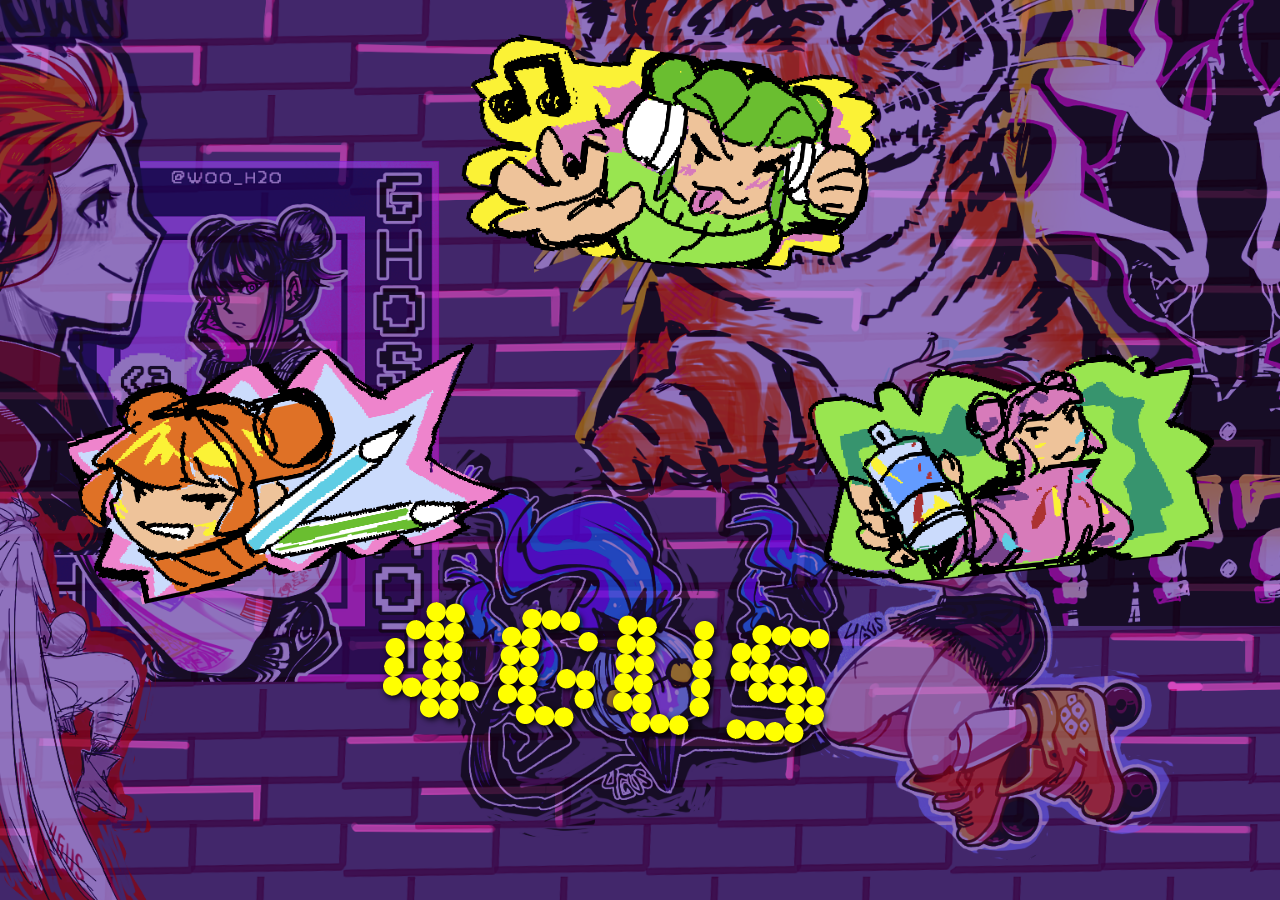
<file: index.html>
<!doctype html>
<html lang="en">
  <head>
    <meta charset="utf-8">
    <meta name="viewport" content="width=device-width, initial-scale=1">
    <title>Página de Agus</title>
    <link href="https://cdn.jsdelivr.net/npm/bootstrap@5.3.3/dist/css/bootstrap.min.css" rel="stylesheet" integrity="sha384-QWTKZyjpPEjISv5WaRU9OFeRpok6YctnYmDr5pNlyT2bRjXh0JMhjY6hW+ALEwIH" crossorigin="anonymous">
    <link href="estilomural.css" rel="stylesheet">
  </head>
  <body class="bg1">

      <a href="pieza.html"> <img src= "img/GRAFFITI 2.png" class="pieza a1">
      <a href="musica.html"> <img src= "img/GRAFFITI1.png"  class="pieza a2">
      <a href="mural.html"> <img src= "img/GRAFFITI 3.png"  class="pieza a3">
        
     <p class="txt2 t5">4GUS</p>



     <script src="https://cdn.jsdelivr.net/npm/bootstrap@5.3.3/dist/js/bootstrap.bundle.min.js" integrity="sha384-YvpcrYf0tY3lHB60NNkmXc5s9fDVZLESaAA55NDzOxhy9GkcIdslK1eN7N6jIeHz" crossorigin="anonymous"></script>
  </body>
</html>
</file>
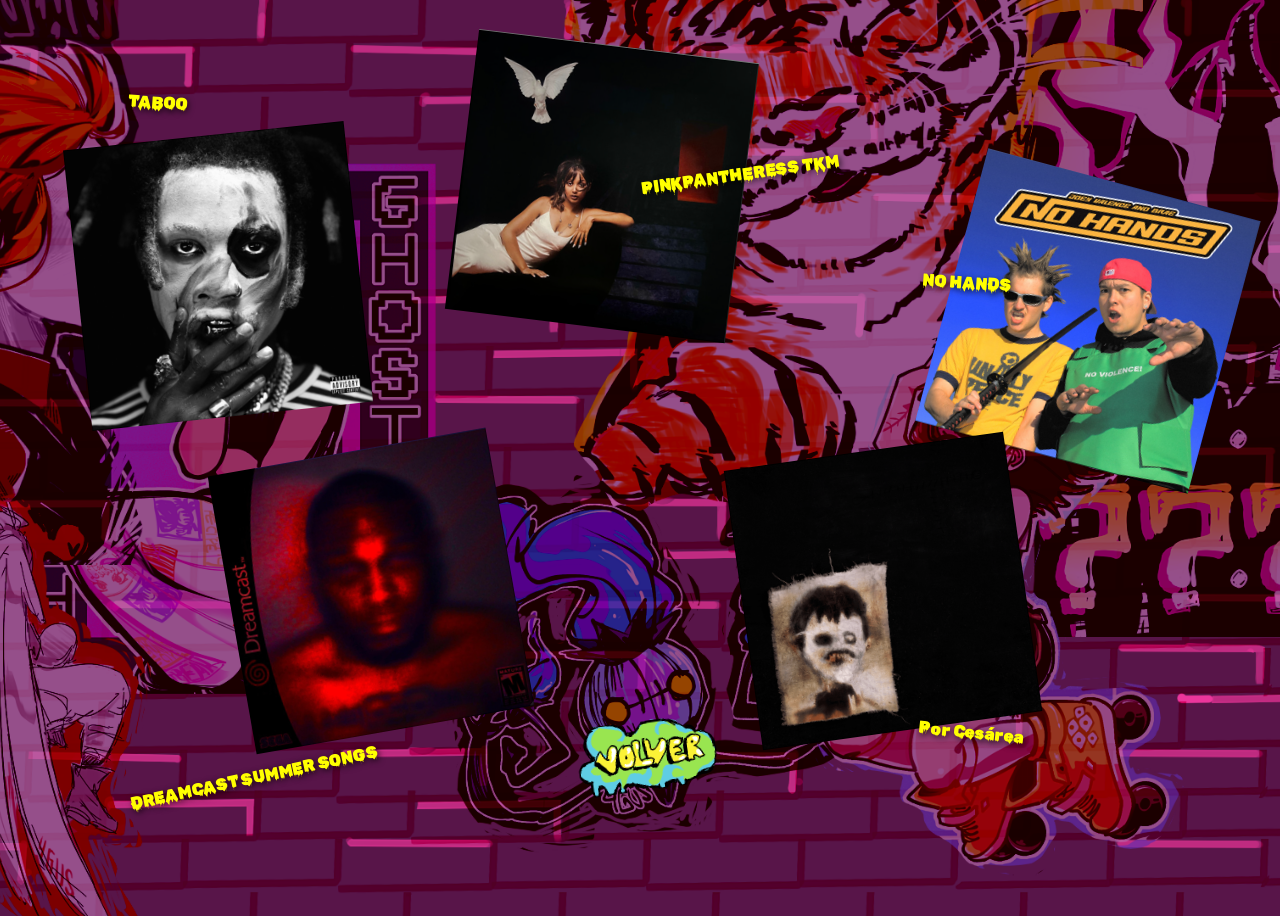
<file: musica.html>
<!doctype html>
<html lang="en">
  <head>
    <meta charset="utf-8">
    <meta name="viewport" content="width=device-width, initial-scale=1">
    <title>Página de Agus</title>
    <link href="https://cdn.jsdelivr.net/npm/bootstrap@5.3.3/dist/css/bootstrap.min.css" rel="stylesheet" integrity="sha384-QWTKZyjpPEjISv5WaRU9OFeRpok6YctnYmDr5pNlyT2bRjXh0JMhjY6hW+ALEwIH" crossorigin="anonymous">
    <link href="estilomural.css" rel="stylesheet">
  </head>
  <body class="bg3">
  
    <img src="musica_files/taboo.png" class="pieza b1 song" data-audio="audio/BLACKBALLOONS.mp3">
    <img src="musica_files/heavenknows.png" class="pieza b2 song" data-audio="audio/MOSQUITO.mp3">
    <img src="musica_files/nohands.png" class="pieza b3 song" data-audio="audio/PACKAPUNCH.mp3">
    <img src="musica_files/dreamcast.png" class="pieza b4 song" data-audio="audio/POWERSTONE.mp3">
    <img src="musica_files/porcesarea.png" class="pieza b5 song" data-audio="audio/ULTIMAMENTE.mp3">

<p class="txt t1">PINKPANTHERESS TKM</p>
<p class="txt t2">Por Cesárea</p>
<p class="txt t3">DREAMCAST SUMMER SONGS</p>
<p class="txt t4">NO HANDS</p>
<p class="txt t6">TABOO<p>


<a href="index.html">
<img src="img/graffiti_back.png" class="pieza a4" width="200">
</a>


<script>
let audioActual = null;

const canciones = document.querySelectorAll(".song");

canciones.forEach(img => {

    img.addEventListener("mouseenter", () => {

        if (audioActual) {
            audioActual.pause();
            audioActual.currentTime = 0;
        }

        audioActual = new Audio(img.dataset.audio);
        audioActual.volume = 0.5;
        audioActual.play();

    });

    img.addEventListener("mouseleave", () => {

        if (audioActual) {
            audioActual.pause();
            audioActual.currentTime = 0;
        }

    });

});
</script>


    <script src="https://cdn.jsdelivr.net/npm/bootstrap@5.3.3/dist/js/bootstrap.bundle.min.js" integrity="sha384-YvpcrYf0tY3lHB60NNkmXc5s9fDVZLESaAA55NDzOxhy9GkcIdslK1eN7N6jIeHz" crossorigin="anonymous"></script>
  </body>
</html>
</file>
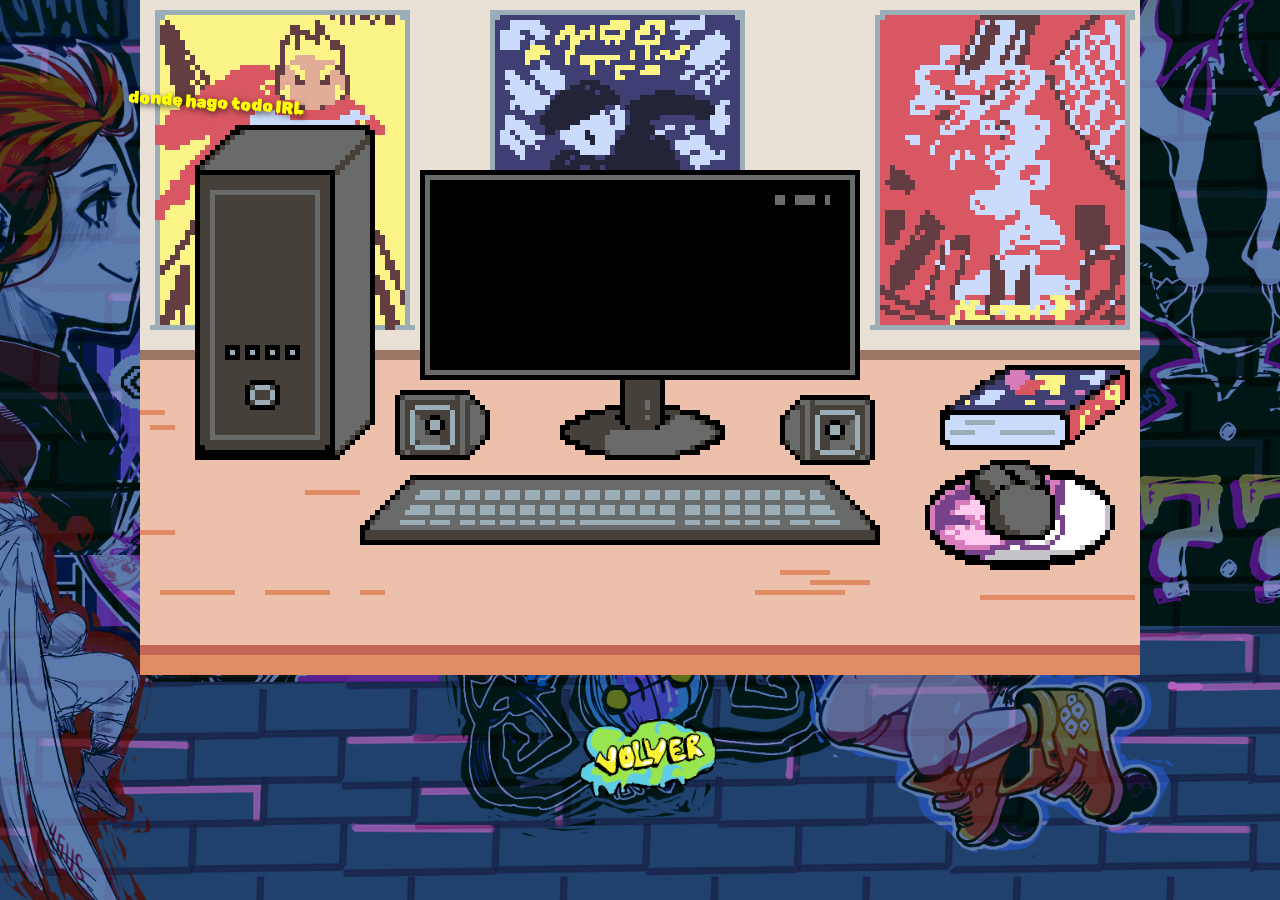
<file: pieza.html>
<!doctype html>
<html lang="en">
  <head>
    <meta charset="utf-8">
    <meta name="viewport" content="width=device-width, initial-scale=1">
    <title>Página de Agus</title>
    <link href="https://cdn.jsdelivr.net/npm/bootstrap@5.3.3/dist/css/bootstrap.min.css" rel="stylesheet" integrity="sha384-QWTKZyjpPEjISv5WaRU9OFeRpok6YctnYmDr5pNlyT2bRjXh0JMhjY6hW+ALEwIH" crossorigin="anonymous">
    <link href="estilomural.css" rel="stylesheet">
  </head>
  <body class="bg2">
  <div class="container-fluid text-center">

    <img 
        id="miImagen"
        src="pieza_files/coso0.png"
        onclick="cambiarImagen()"
        style="cursor:pointer;"
    >
 </div>
 
<script>
const imagenes = [
    "pieza_files/coso0.png",
    "pieza_files/coso1.gif",
    "pieza_files/coso2.gif",
    "pieza_files/coso3.gif"
];

let indice = 0;

function cambiarImagen() {
    indice++;
    
    if (indice >= imagenes.length) {
        indice = 0;
    }

    document.getElementById("miImagen").src = imagenes[indice];
}
</script>

<p class="txt t6">donde hago todo IRL</p>

<a href="index.html"><img src="img/graffiti_back.png" class= "pieza a4" width="200"></a>

    <script src="https://cdn.jsdelivr.net/npm/bootstrap@5.3.3/dist/js/bootstrap.bundle.min.js" integrity="sha384-YvpcrYf0tY3lHB60NNkmXc5s9fDVZLESaAA55NDzOxhy9GkcIdslK1eN7N6jIeHz" crossorigin="anonymous"></script>
  </body>
</html>
</file>
<file: estilomural.css>
@import url('https://fonts.googleapis.com/css2?family=Bitcount+Grid+Double:wght@100..900&family=Rubik+Wet+Paint&display=swap');

body{
    margin:0;
    width:100vw;
    height:100vh;
    overflow:hidden;
    background-size:cover;
    background-repeat:no-repeat;
    background-position:center;
    background-color:#131313;
}

.bg1{ background-image:url("img/el fondo.png"); }
.bg2{ background-image:url("img/el fondo 2.png"); }
.bg3{ background-image:url("img/el fondo 3.png"); }
.bg4{ background-image:url("img/click1.png"); }

.mural{
    position:relative;
    width:100vw;
    height:100vh;
    overflow:hidden;
}

.pieza{
    position:absolute;
    transition:0.3s ease;
}

.pieza:hover{
    transform:scale(1.5) rotate(0deg);
    z-index:999;
}

/* hover distinto SOLO para inicio */
.a1:hover,
.a2:hover,
.a3:hover{
    transform:scale(1.1) rotate(0deg);
    filter:brightness(1.5);
    z-index:999;
}


/* imagenes del mural compacto dentro de pantalla */

.p1{ top:2%; left:6%; width:11vw; transform:rotate(-12deg); }
.p2{ top:6%; left:26%; width:22vw; transform:rotate(7deg); }
.p3{ top:4%; right:20%; width:18vw; transform:rotate(-6deg); }

.p4{ top:20%; left:8%; width:18vw; transform:rotate(11deg); }
.p5{ top:10%; left:52%; width:10vw; transform:rotate(-14deg); }
.p6{ top:32%; right:43%; width:15vw; transform:rotate(5deg); }

.p7{ top:56%; left:46%; width:22vw; transform:rotate(-8deg); }
.p8{ top:5%; right:5%; width:14vw; transform:rotate(9deg); }
.p9{ top:58%; left:8%; width:28vw; transform:rotate(-4deg); }
.p10{ top:65%; right:15%; width:14vw; transform:rotate(9deg); }
.p11{ top:58%; left:78%; width:28vw; transform:rotate(-4deg); }


/*imagenes de inicio*/ 

.a1{ top:40%; left:6%; width:33vw; transform:rotate(-12deg); }
.a2{ top:6%; left:36%; width:33vw; transform:rotate(7deg); }
.a3{ top:40%; right:4%; width:33vw; transform:rotate(-6deg); }

/*icon de back*/
.a4{ top:80%; left:45%; width:11vw; transform:rotate(-8deg); }


/* imagenes de musica*/
.b1{ top:15%; left:6%; width:22vw; transform:rotate(-6deg); }
.b2{ top:5%; left:36%; width:22vw; transform:rotate(7deg); }
.b3{ top:20%; right:4%; width:22vw; transform:rotate(15deg); }
.b4{ top:50%; right:60%; width:22vw; transform:rotate(-10deg); }
.b5{ top:50%; right:20%; width:22vw; transform:rotate(-8deg); }


/*TEXTOSSSSSS*/

.txt{
    position:absolute;
    transition:0.3s ease;
    color:yellow;
    font-size:1.3vw;
    font-family:"Rubik Wet Paint",system-ui;
    margin:0;
    user-select:none;
    text-shadow:2px 2px 6px rgba(0,0,0,.7);
}

.txt2{
    position:absolute;
    color:yellow;
    font-family:"Bitcount Grid Double", monospace;
    font-size:15vw;
    text-shadow:2px 2px 6px rgb(0, 0, 0);
}

.txt:hover{
    transform:scale(1.4) rotate(0deg);
    z-index:999;
}


/*TEXTOS DE MUSICA*/
.t1{ top:18%; left:50%; transform:rotate(-8deg); }
.t2{ top:80%; right:20%; transform:rotate(6deg); }
.t3{ top:85%; left:10%; transform:rotate(-12deg); }
.t4{ top:30%; left:72%; transform:rotate(4deg); }
.t6{ top:10%; left:10%; transform:rotate(4deg); }

/*TEXTO INICIO*/
.t5 { top:60%; left:30%; transform:rotate(4deg); }
</file>
